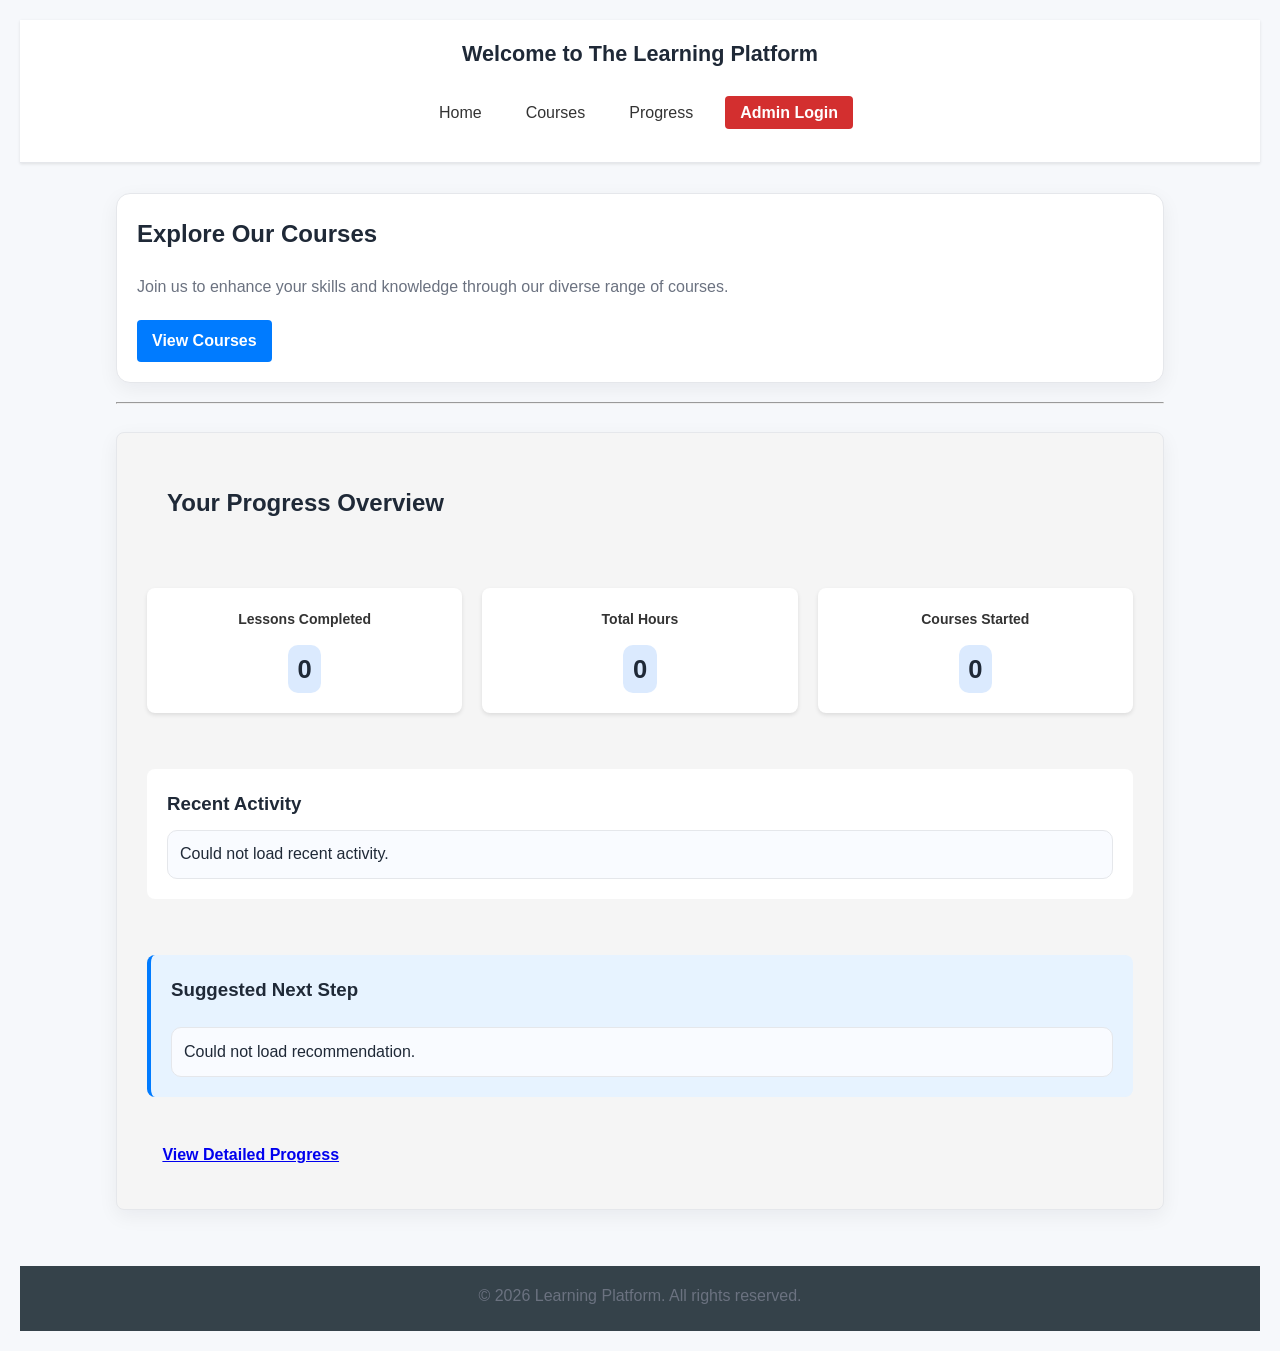
<file: public/index.html>
<!DOCTYPE html>
<html lang="en">
<head>
    <meta charset="UTF-8">
    <meta name="viewport" content="width=device-width, initial-scale=1.0">
    <title>Learning Platform</title>
    <link rel="stylesheet" href="css/style.css">
</head>
<body>
    <header>
        <h1>Welcome to The Learning Platform</h1>
        <nav>
            <ul>
                <li><a href="index.html">Home</a></li>
                <li><a href="courses.html">Courses</a></li>
                <li><a href="progress.html">Progress</a></li>
                <li><a href="admin-login.html" class="admin-btn">Admin Login</a></li>
            </ul>
        </nav>
    </header>
    <main>
        <section class="welcome">
            <h2>Explore Our Courses</h2>
            <p>Join us to enhance your skills and knowledge through our diverse range of courses.</p>
            <a href="courses.html" class="view-courses-btn">View Courses</a>
        </section>



        <hr></hr>

        <section class="progress-overview">
            <h2>Your Progress Overview</h2>
            <div class="stats">
                <div class="stat-card">
                    <h3>Lessons Completed</h3>
                    <p class="stat-number" id="completed-lessons">0</p>
                </div>
                <div class="stat-card">
                    <h3>Total Hours</h3>
                    <p class="stat-number" id="total-hours">0</p>
                </div>
                <div class="stat-card">
                    <h3>Courses Started</h3>
                    <p class="stat-number" id="courses-started">0</p>
                </div>
            </div>

            <div class="recent-progress">
                <h3>Recent Activity</h3>
                <div id="recent-lessons"></div>
            </div>

            <div class="next-steps">
                <h3>Suggested Next Step</h3>
                <div id="next-suggestion"></div>
            </div>

            <a href="progress.html" class="btn">View Detailed Progress</a>
        </section>
    </main>
    <footer>
        <p>&copy; 2026 Learning Platform. All rights reserved.</p>
    </footer>
    <script src="js/index.js"></script>
</body>
</html>
</file>
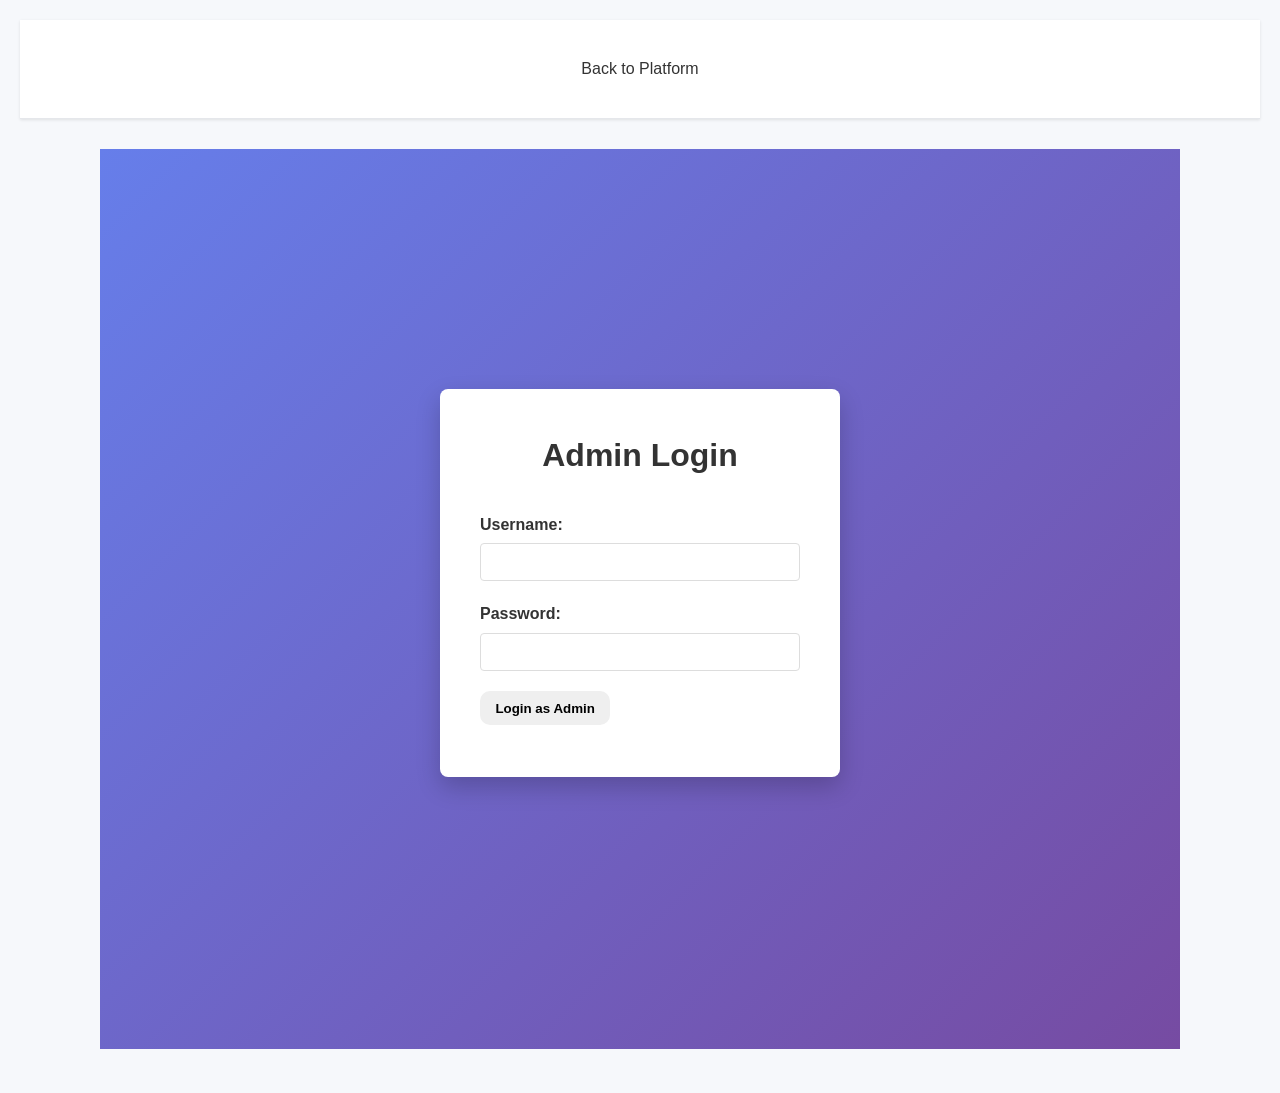
<file: public/admin-courses.html>
<!DOCTYPE html>
<html lang="en">
<head>
    <meta charset="UTF-8">
    <meta name="viewport" content="width=device-width, initial-scale=1.0">
    <title>Admin - Manage Courses</title>
    <link rel="stylesheet" href="css/style.css">
    <link rel="stylesheet" href="css/admin-courses.css">
</head>
<body>
    <header>
        <h1>Manage Courses</h1>
        <nav>
            <ul>
                <li><a href="admin-dashboard.html">Dashboard</a></li>
                <li><a href="admin-analytics.html">Analytics</a></li>
                <li><a href="admin-courses.html">Manage Courses</a></li>                
                <li><a href="index.html" onclick="logout()">Logout</a></li>
            </ul>
        </nav>
    </header>
    <main>
        <div class="container">
            <h2>All Courses</h2>
            <button class="add-course-btn" onclick="openCourseModal()">+ Add New Course</button>
            <div class="courses-list" id="coursesList">
                <!-- Courses will be populated here -->
            </div>
        </div>
    </main>

    <!-- Modal for Adding/Editing Lesson -->
    <div id="lessonModal" class="modal">
        <div class="modal-content">
            <span class="close" onclick="closeLessonModal()">&times;</span>
            <h2>Add New Lesson</h2>
            <form id="lessonForm">
                <div class="form-group">
                    <label for="lessonTitle">Lesson Title:</label>
                    <input type="text" id="lessonTitle" required>
                </div>
                <div class="form-group">
                    <label for="lessonContent">Content:</label>
                    <textarea id="lessonContent" required></textarea>
                </div>
                <div class="modal-buttons">
                    <button type="button" class="btn btn-cancel" onclick="closeLessonModal()">Cancel</button>
                    <button type="submit" class="btn btn-submit">Save Lesson</button>
                </div>
            </form>
        </div>
    </div>

    <script src="js/admin-courses.js"></script>
</body>
</html>
</file>
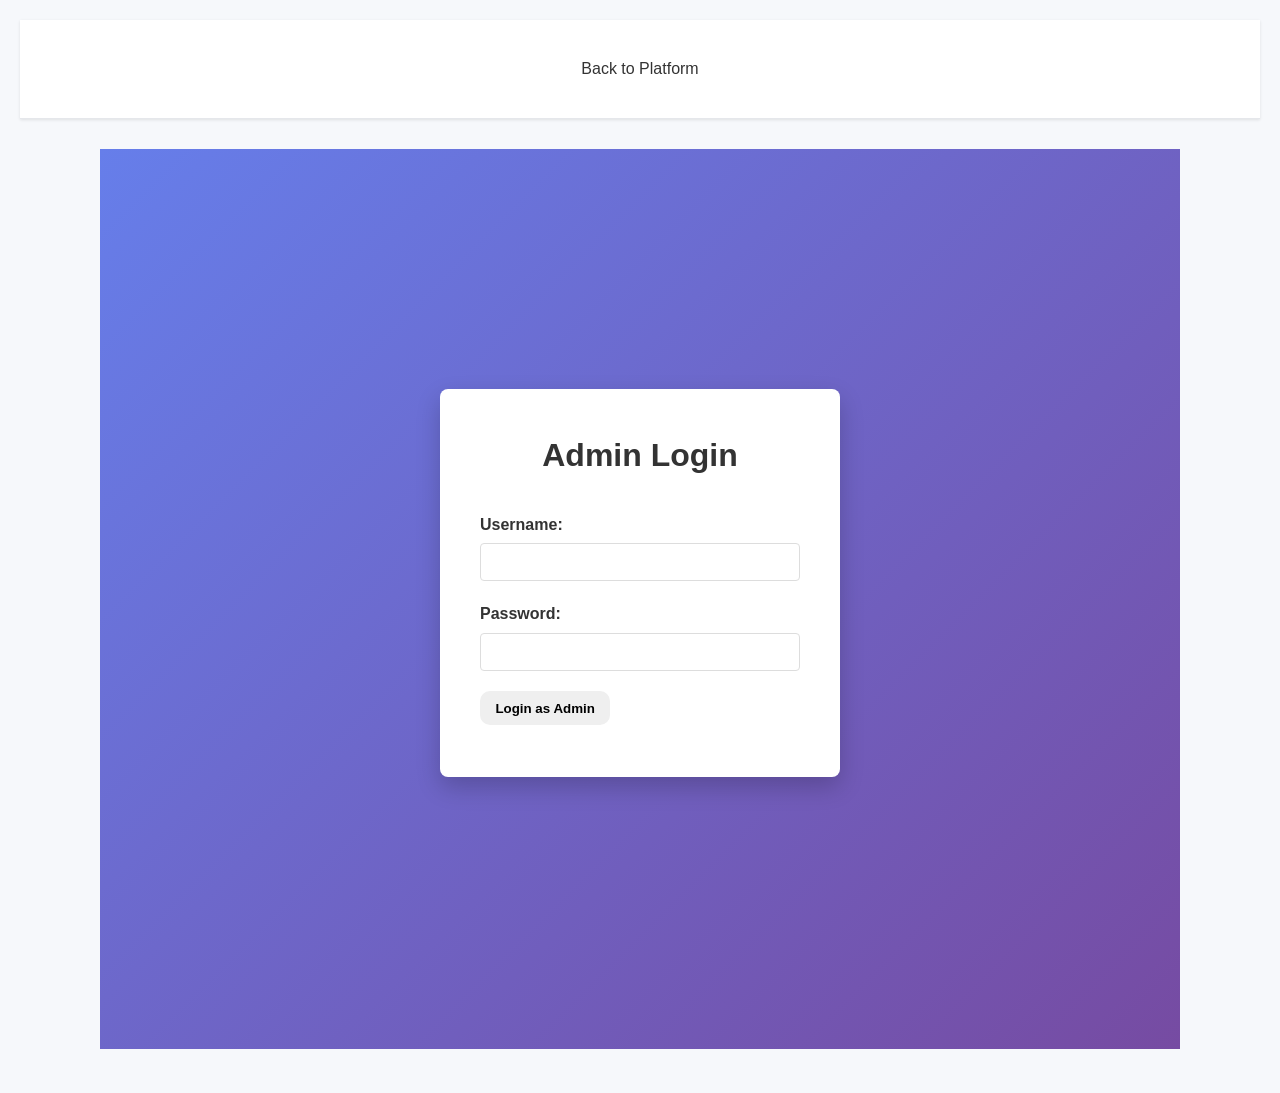
<file: public/admin-dashboard.html>
<!DOCTYPE html>
<html lang="en">
<head>
    <meta charset="UTF-8">
    <meta name="viewport" content="width=device-width, initial-scale=1.0">
    <title>Admin Dashboard</title>
    <link rel="stylesheet" href="css/style.css">
    <link rel="stylesheet" href="css/admin.css">
</head>
<body>
    <header>
        <h1>Admin Dashboard</h1>
        <nav>
            <ul>
                <li><a href="admin-dashboard.html">Dashboard</a></li>
                <li><a href="admin-analytics.html">Analytics</a></li>
                <li><a href="admin-courses.html">Manage Courses</a></li>                
                <li><a href="index.html" onclick="logout()">Logout</a></li>
            </ul>
        </nav>
    </header>
    <main>
        <section class="dashboard-overview">
            <h2>Platform Overview</h2>
            <div class="metrics-grid">
                <div class="metric-card">
                    <h3>Total Users</h3>
                    <p class="metric-value" id="total-users">0</p>
                </div>
                <div class="metric-card">
                    <h3>Total Completed Lessons</h3>
                    <p class="metric-value" id="total-completed">0</p>
                </div>
                <div class="metric-card">
                    <h3>Module Completion %</h3>
                    <p class="metric-value" id="module-completion">0%</p>
                </div>
                <div class="metric-card">
                    <h3>Most Popular Module</h3>
                    <p class="metric-value" id="most-popular-module">-</p>
                </div>
                <div class="metric-card">
                    <h3>Least Completed Module</h3>
                    <p class="metric-value" id="least-completed-module">-</p>
                </div>
                <div class="metric-card">
                    <h3>Avg Confidence Improvement</h3>
                    <p class="metric-value" id="avg-confidence-improvement">0</p>
                </div>
                <div class="metric-card">
                    <h3>Practice Task Success Rate</h3>
                    <p class="metric-value" id="practice-success-rate">0%</p>
                </div>
            </div>
        </section>

        <section class="recent-activity">
            <h3>Recent User Activity</h3>
            <table id="activity-table">
                <thead>
                    <tr>
                        <th>Username</th>
                        <th>Action</th>
                        <th>Lesson/Course</th>
                        <th>Timestamp</th>
                    </tr>
                </thead>
                <tbody id="activity-body"></tbody>
            </table>
        </section>
    </main>
    <script src="js/admin.js"></script>
</body>
</html>
</file>
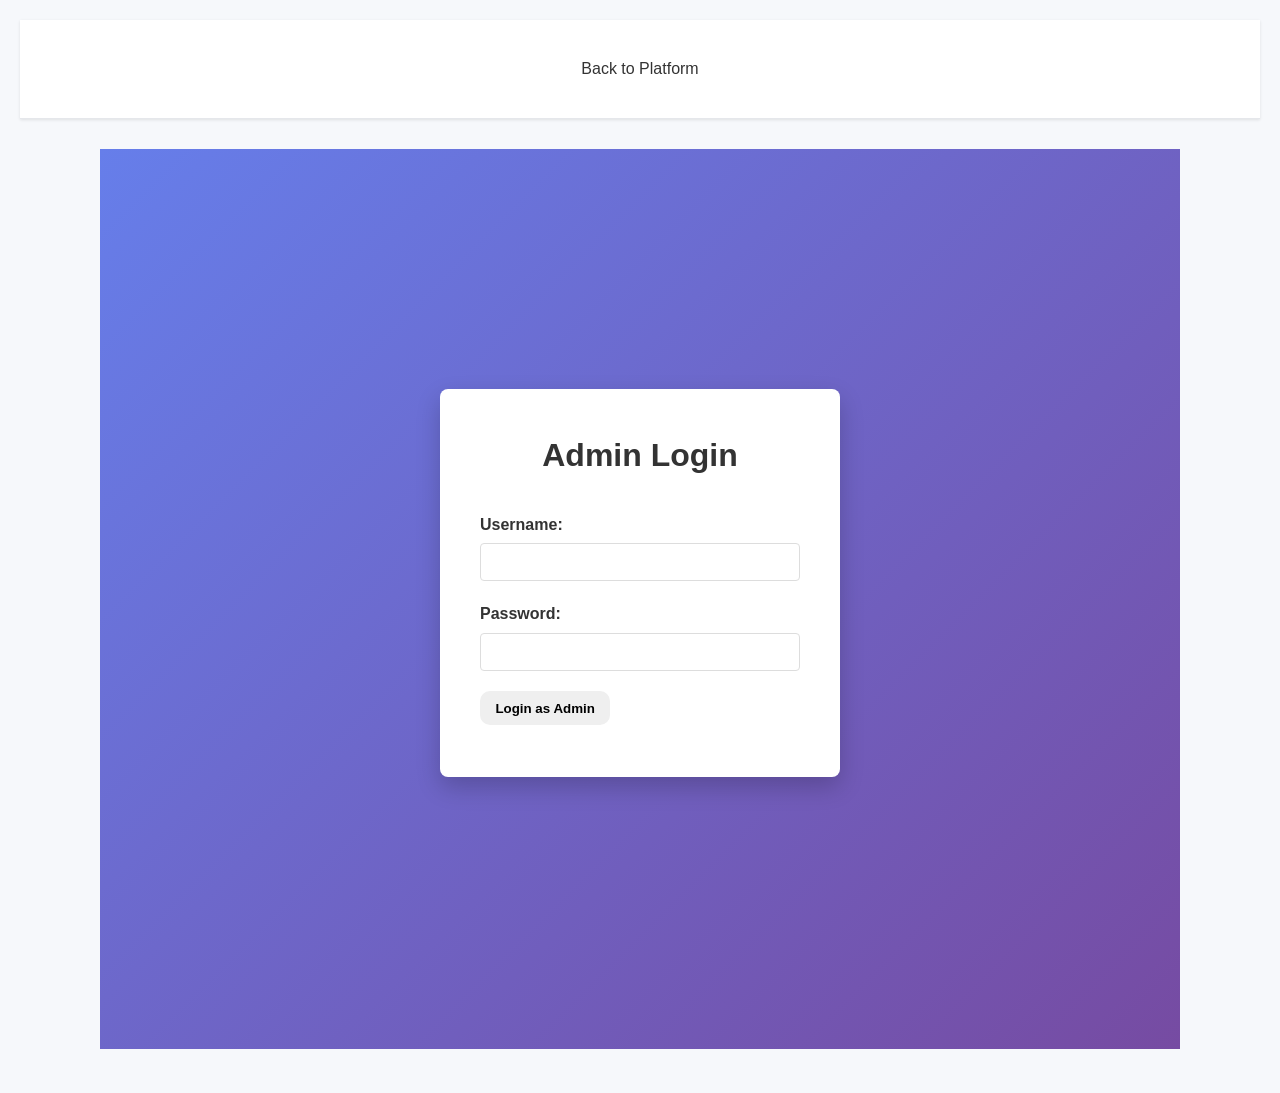
<file: public/admin-login.html>
<!DOCTYPE html>
<html lang="en">
<head>
    <meta charset="UTF-8">
    <meta name="viewport" content="width=device-width, initial-scale=1.0">
    <title>Admin Login - Learning Platform</title>
    <link rel="stylesheet" href="css/style.css">
    <link rel="stylesheet" href="css/login.css">
</head>
<body>
    <header>
        <nav>
            <ul>
                <li><a href="index.html">Back to Platform</a></li>
            </ul>
        </nav>
    </header>
    <main class="login-container">
        <div class="login-box">
            <h1>Admin Login</h1>
            <form id="login-form">
                <div class="form-group">
                    <label for="username">Username:</label>
                    <input type="text" id="username" name="username" required>
                </div>
                <div class="form-group">
                    <label for="password">Password:</label>
                    <input type="password" id="password" name="password" required>
                </div>
                <button type="submit" class="btn">Login as Admin</button>
                <p id="error-message" class="error"></p>
            </form>
        </div>
    </main>
    <script src="js/admin-login.js"></script>
</body>
</html>
</file>
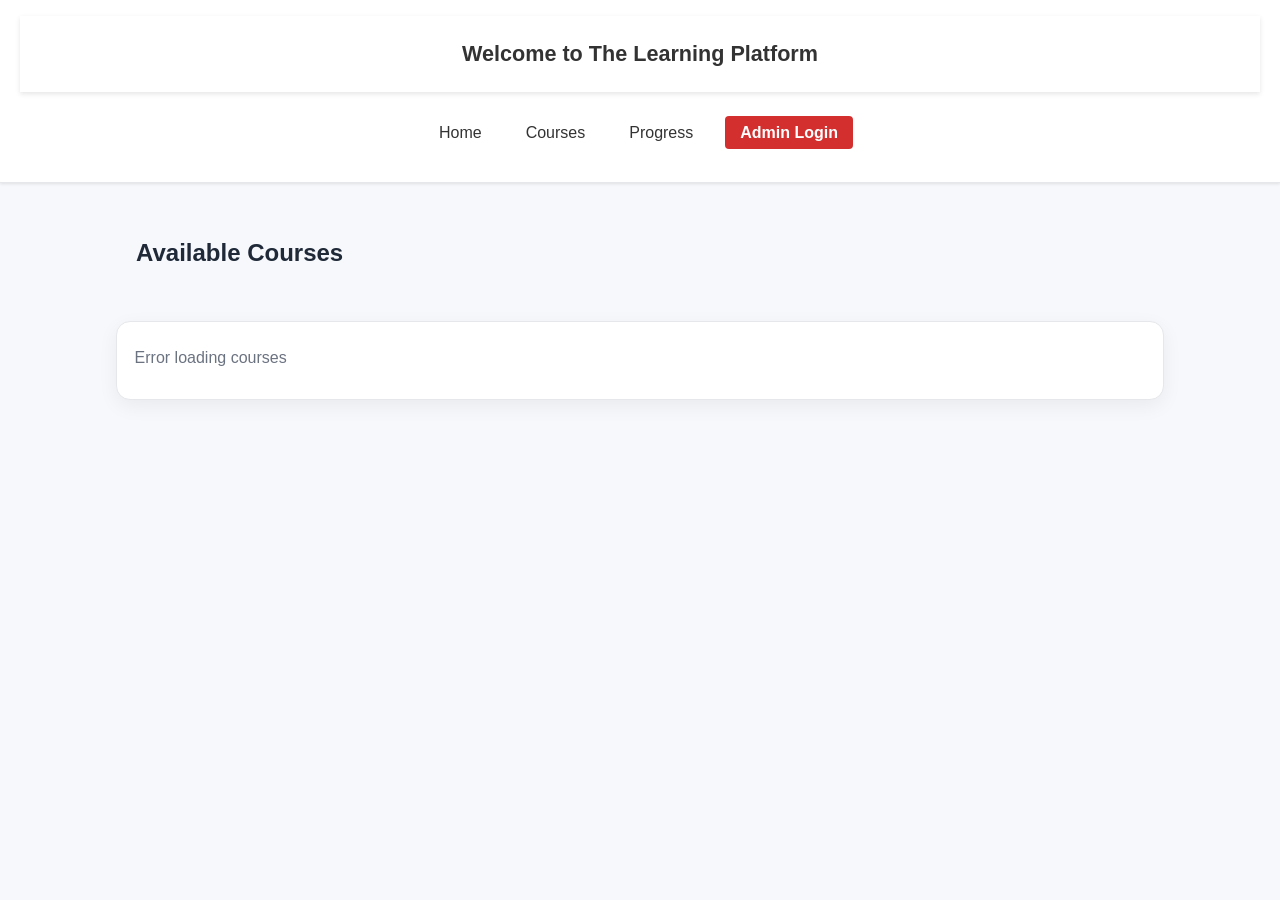
<file: public/courses.html>
<!DOCTYPE html>
<html lang="en">
<head>
    <meta charset="UTF-8">
    <meta name="viewport" content="width=device-width, initial-scale=1.0">
    <title>Courses</title>
    <link rel="stylesheet" href="css/style.css">
    <link rel="stylesheet" href="css/courses.css">
</head>
<body>
    <header>
        <h1>Welcome to The Learning Platform</h1>
        <nav>
            <ul>
                <li><a href="index.html">Home</a></li>
                <li><a href="courses.html">Courses</a></li>
                <li><a href="progress.html">Progress</a></li>
                <li><a href="admin-login.html" class="admin-btn">Admin Login</a></li>
            </ul>
        </nav>
    </header>
    <main>
        <h2>Available Courses</h2>
        <section id="courses-container"></section>
    </main>
    <script src="js/main.js"></script>
    <script src="js/courses.js"></script>
</body>
</html>
</file>
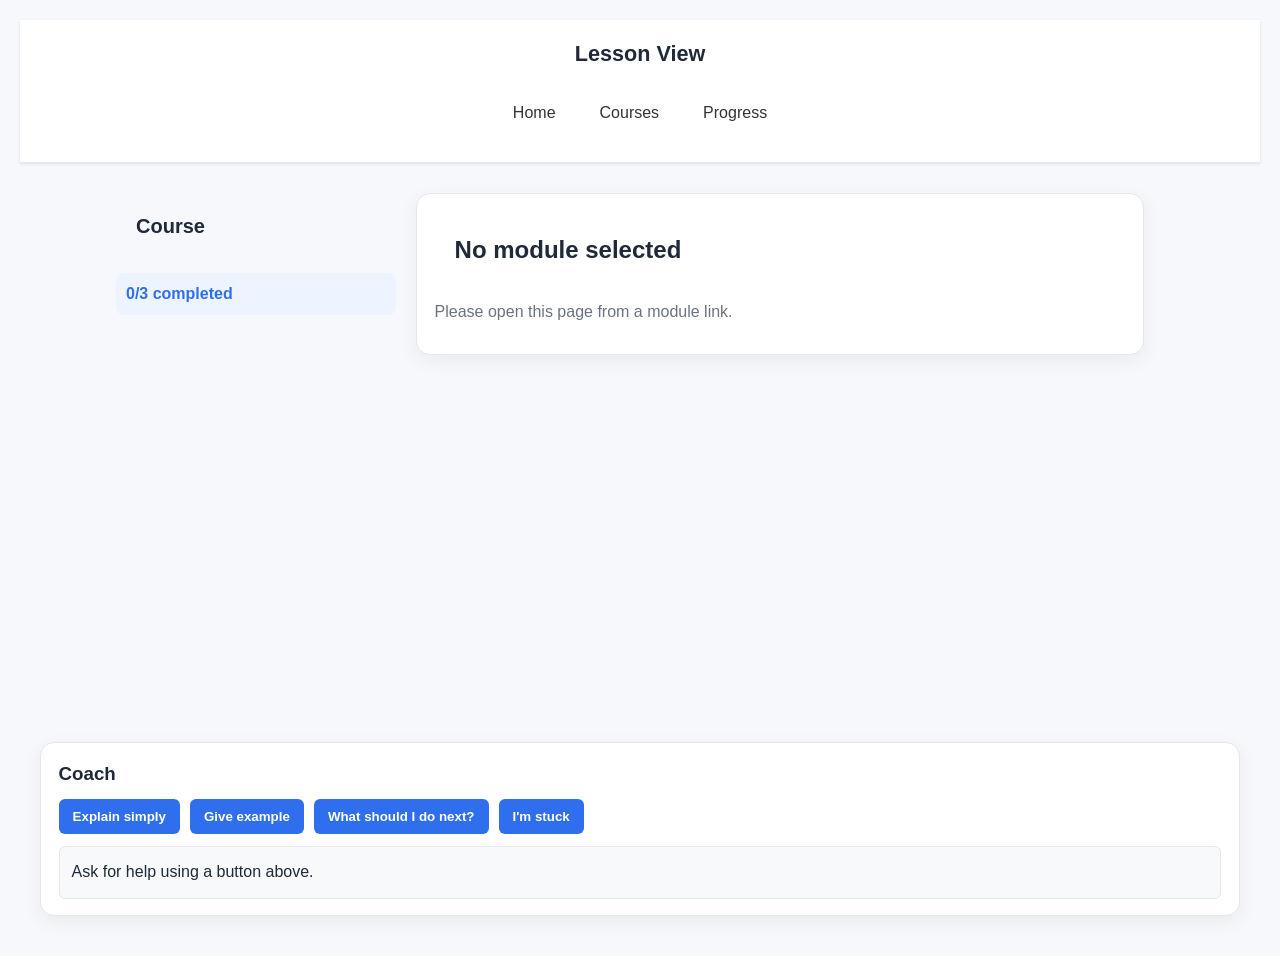
<file: public/lesson.html>
<!DOCTYPE html>
<html lang="en">
<head>
    <meta charset="UTF-8" />
    <meta name="viewport" content="width=device-width, initial-scale=1.0" />
    <title>Lesson</title>
    <link rel="stylesheet" href="css/style.css" />
    <link rel="stylesheet" href="css/lesson.css" />
</head>
<body>
    <header>
        <h1>Lesson View</h1>
        <nav>
            <ul>
                <li><a href="index.html">Home</a></li>
                <li><a href="courses.html">Courses</a></li>
                <li><a href="progress.html">Progress</a></li>
            </ul>
        </nav>
    </header>

    <main class="lesson-layout" id="lesson-layout">
        <aside class="lesson-sidebar" aria-label="Course navigation">
            <h2 id="course-title" class="course-title">Course</h2>
            <p id="module-progress" class="module-progress">0/3 completed</p>

            <ul id="module-nav-list" class="module-nav-list">
                <!-- populated by lesson.js -->
            </ul>
        </aside>

        <section class="lesson-content">
            <h2 id="lesson-title">Lesson Title</h2>
            <div id="lesson-body">Select a module from the left.</div>
        </section>

        <aside class="practice-sandbox" id="practice-sandbox" aria-label="Practice sandbox">
            <section class="practice-area" id="practice-area" aria-label="Practice controls">
                <h4>Practice Area</h4>
                <div id="practice-content">
                    <p>Select a lesson to begin practice.</p>
                </div>
                <div class="practice-actions">
                    <button type="button" id="btn-check-answer" class="lesson-action-btn">Check answer</button>
                    <button type="button" id="btn-next-task" class="lesson-action-btn" disabled>Next task</button>
                    <button type="button" id="btn-try-again" class="lesson-action-btn">Try again</button>
                </div>
            </section>
        </aside>
    </main>


    <section class="coach-panel">
        <h3>Coach</h3>
        <div class="coach-buttons">
            <button type="button" class="coach-btn" data-action="explain">Explain simply</button>
            <button type="button" class="coach-btn" data-action="example">Show me an example</button>
            <button type="button" class="coach-btn" data-action="next">What do I do next?</button>
            <button type="button" class="coach-btn" data-action="stuck">I'm stuck</button>
        </div>
        <div id="coach-response" class="coach-response">Ask for help using a button above.</div>
    </section>

    <!-- <script>
        const params = new URLSearchParams(window.location.search);
        if (!params.get('moduleId')) {
            window.location.href = 'lesson.html?moduleId=1';
        }
    </script> -->
    <script src="js/lesson.js"></script>
</body>
</html>
</file>
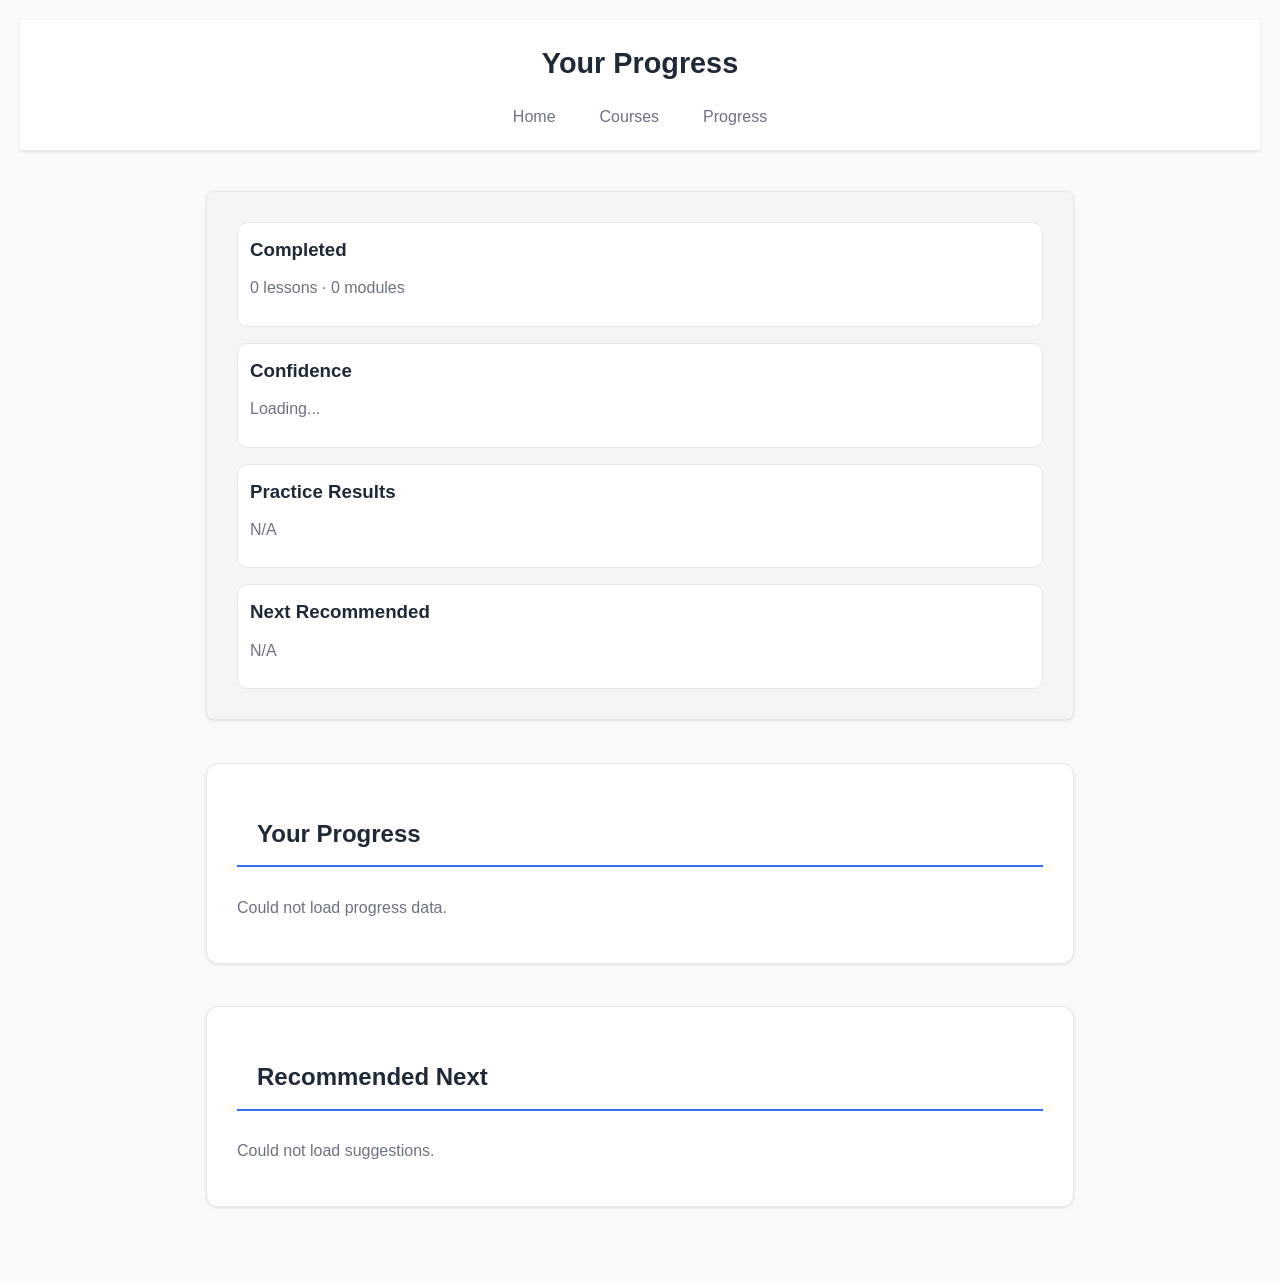
<file: public/progress.html>
<!DOCTYPE html>
<html lang="en">
<head>
    <meta charset="UTF-8">
    <meta name="viewport" content="width=device-width, initial-scale=1.0">
    <title>Progress</title>
    <link rel="stylesheet" href="css/style.css">
    <link rel="stylesheet" href="css/progress.css">
</head>
<body>
    <header>
        <h1>Your Progress</h1>
        <nav>
            <ul>
                <li><a href="index.html">Home</a></li>
                <li><a href="courses.html">Courses</a></li>
                <li><a href="progress.html">Progress</a></li>
            </ul>
        </nav>
    </header>
    <main class="progress-page">
        <section class="progress-overview" id="progress-overview">
            <div class="overview-card">
                <h3>Completed</h3>
                <p id="ov-completed">0 lessons · 0 modules</p>
            </div>
            <div class="overview-card">
                <h3>Confidence</h3>
                <p id="ov-confidence">Loading...</p>
            </div>
            <div class="overview-card">
                <h3>Practice Results</h3>
                <p id="ov-practice">N/A</p>
            </div>
            <div class="overview-card">
                <h3>Next Recommended</h3>
                <p id="ov-next">N/A</p>
            </div>
        </section>

        <section>
            <h2>Your Progress</h2>
            <div id="progress-list"></div>
        </section>

        <section>
            <h2>Recommended Next</h2>
            <div id="suggestions"></div>
        </section>
    </main>
    <script src="js/main.js"></script>
    <script src="js/progress.js"></script>
</body>
</html>
</file>
<file: public/css/style.css>
* {
    margin: 0;
    padding: 0;
    box-sizing: border-box;
}

body {
    font-family: -apple-system, BlinkMacSystemFont, 'Segoe UI', Roboto, 'Helvetica Neue', Arial, sans-serif;
    background: #f9fafb;
    min-height: 100vh;
    padding: 20px;
}

header {
    background: #ffffff;
    border-bottom: 1px solid #e5e7eb;
    padding: 20px 0;
    margin-bottom: 30px;
    box-shadow: 0 1px 3px rgba(0, 0, 0, 0.1);
}

header h1 {
    margin-bottom: 10px;
}

h1 {
    text-align: center;
}

h2 {
    padding: 20px;
}

header nav {
    display: flex;
    justify-content: center;
}

header nav ul {
    list-style: none;
    display: flex;
    justify-content: center; /* centers links horizontally */
    gap: 20px;
    flex-wrap: wrap;
    padding: 20px;
}

header nav a {
    color:#333;
    text-decoration: none;
    padding: 8px 12px;
    border-radius: 4px;
    transition: background-color 0.3s;
}

header nav a:hover {
    background-color: #555;
}

nav {
    align-self: center;
    align-items: center;
    align-content: center;
    vertical-align: middle;
}

.container {
    width: 80%;
    margin: auto;
    overflow: hidden;
}

.welcome {
    padding: 20px;
    display: flex;
    flex-direction: column;
    gap: 20px; /* consistent spacing between sections/items */
}

.welcome h2,
.welcome p {
    margin: 0;
    padding: 0; /* remove uneven inherited padding */
}

footer {
    background: #35424a;
    color: #ffffff;
    text-align: center;
    padding: 10px 0;
    position: relative;
    bottom: 0;
    width: 100%;
}

.card {
    background: #ffffff;
    border: 1px solid #dddddd;
    border-radius: 5px;
    padding: 15px;
    margin: 15px 0;
    box-shadow: 0 2px 5px rgba(0, 0, 0, 0.1);
}

.button {
    display: inline-block;
    padding: 10px 15px;
    background: #5cb85c;
    color: #ffffff;
    text-decoration: none;
    border-radius: 5px;
}

.button:hover {
    background: #4cae4c;
}

/* Progress Overview Section */
.progress-overview {
    background: #f5f5f5;
    padding: 30px;
    border-radius: 8px;
    margin-top: 10px;

    /* changed: stack sections vertically */
    display: grid;
    grid-template-columns: 1fr;
    gap: 16px;
}

/* optional hard-stop to ensure each block takes full row */
.stats,
.recent-progress,
.next-steps {
    width: 100%;
}

.overview-card {
    background: #fff;
    border: 1px solid #e7e7e7;
    border-radius: 10px;
    padding: 12px;
}

.overall-progress {
    background: #fff;
    border: 1px solid #e7e7e7;
    border-radius: 10px;
    padding: 12px;
    margin-bottom: 14px;
}

.overall-progress progress,
.progress-item progress {
    width: 100%;
    height: 10px;
}

.stats {
    display: grid;
    grid-template-columns: repeat(auto-fit, minmax(200px, 1fr));
    gap: 20px;
    margin: 20px 0;
}

.stat-card {
    background: white;
    padding: 20px;
    border-radius: 8px;
    text-align: center;
    box-shadow: 0 2px 4px rgba(0,0,0,0.1);
}

.stat-card h3 {
    margin: 0 0 10px 0;
    color: #333;
    font-size: 14px;
}

.stat-number {
    font-size: 32px;
    font-weight: bold;
    color: #007bff;
    margin: 0;
}

.recent-progress,
.next-steps {
    background: white;
    padding: 20px;
    border-radius: 8px;
    margin: 20px 0;
}

.recent-progress ul,
.next-steps ul {
    list-style: none;
    padding: 0;
}

.recent-progress li,
.next-steps li {
    padding: 10px;
    border-bottom: 1px solid #eee;
}

.next-steps {
    background: #e7f3ff;
    border-left: 4px solid #007bff;
    display: flex;
    flex-direction: column;
    gap: 12px; /* consistent spacing between heading/content/button/cards */
}

.next-steps h4,
.next-steps p,
.next-steps ul,
.next-steps .suggestion-card {
    margin: 0;
}

.next-steps .suggestion-card {
    display: flex;
    flex-direction: column;
    gap: 10px;
}

.admin-btn {
    background-color: #d32f2f;
    color: white;
    padding: 8px 15px;
    border-radius: 4px;
    text-decoration: none;
    font-weight: bold;
}

.admin-btn:hover {
    background-color: #b71c1c;
}

.view-courses-btn {
    background-color: #007bff;
    color: white;
    padding: 8px 15px;
    border-radius: 4px;
    text-decoration: none;
    font-weight: bold;
    margin-top: 0;
    align-self: flex-start;   /* prevents full-width stretch */
    width: fit-content;       /* keep button only as wide as text */
}

/* ---------- Softer, less-dense homepage styling ---------- */
:root {
  --bg: #f6f8fb;
  --surface: #ffffff;
  --surface-2: #f9fbff;
  --text: #1f2937;
  --muted: #6b7280;
  --border: #e5e7eb;
  --primary: #2563eb;
  --primary-soft: #dbeafe;
  --radius: 14px;
  --shadow: 0 6px 20px rgba(15, 23, 42, 0.06);
}

body {
  background: var(--bg);
  color: var(--text);
  line-height: 1.65;
  font-size: 16px;
}

header {
  background: var(--surface);
  border-bottom: 1px solid var(--border);
  padding: 1rem 1.25rem;
}

header h1 {
  margin: 0 0 0.5rem;
  font-size: 1.35rem;
  font-weight: 700;
}

nav ul {
  display: flex;
  gap: 0.9rem;
  list-style: none;
  margin: 0;
  padding: 0;
  flex-wrap: wrap;
}

nav a {
  color: var(--text);
  text-decoration: none;
  padding: 0.4rem 0.7rem;
  border-radius: 10px;
}

nav a:hover {
  background: var(--surface-2);
}

main {
  max-width: 1080px;
  margin: 1.5rem auto;
  padding: 0 1rem 2rem;
  display: grid;
  gap: 1.15rem;
}

section,
.card,
.panel {
  background: var(--surface);
  border: 1px solid var(--border);
  border-radius: var(--radius);
  box-shadow: var(--shadow);
  padding: 1rem 1.1rem;
}

h2, h3 {
  margin-top: 0;
  margin-bottom: 0.6rem;
}

p {
  margin: 0.45rem 0 0.75rem;
  color: var(--muted);
}

/* Progress overview metrics */
#completed-lessons,
#total-hours,
#courses-started {
  display: inline-block;
  font-size: 1.6rem;
  font-weight: 700;
  color: var(--text);
  background: var(--primary-soft);
  border-radius: 10px;
  padding: 0.2rem 0.6rem;
  margin-top: 0.2rem;
}

/* Recent lessons / recommendation blocks */
#recent-lessons,
#next-suggestion {
  display: grid;
  gap: 0.55rem;
}

#recent-lessons p,
#next-suggestion p {
  margin: 0;
  padding: 0.65rem 0.75rem;
  background: var(--surface-2);
  border: 1px solid var(--border);
  border-radius: 10px;
  color: var(--text);
}

/* Buttons */
.btn,
button {
  border-radius: 10px;
  border: 1px solid transparent;
  padding: 0.55rem 0.9rem;
  font-weight: 600;
  cursor: pointer;
}

.btn-primary,
button.btn-primary {
  background: var(--primary);
  color: #fff;
}

.btn-primary:hover,
button.btn-primary:hover {
  filter: brightness(0.96);
}

@media (max-width: 768px) {
  main {
    margin-top: 1rem;
    gap: 0.9rem;
  }

  section,
  .card,
  .panel {
    padding: 0.9rem;
  }
}
</file>
<file: public/css/admin-courses.css>
* {
    margin: 0;
    padding: 0;
    box-sizing: border-box;
}

body {
    font-family: Arial, sans-serif;
    background-color: #f5f5f5;
}

/* header {
    background-color: #333;
    color: white;
    padding: 20px;
    box-shadow: 0 2px 5px rgba(0,0,0,0.1);
} */

header h1 {
    margin-bottom: 10px;
}

header nav ul {
    list-style: none;
    display: flex;
    gap: 20px;
    flex-wrap: wrap;
}

/* header nav a {
    color: white;
    text-decoration: none;
    padding: 8px 12px;
    border-radius: 4px;
    transition: background-color 0.3s;
} */

header nav a:hover {
    background-color: #555;
}

main {
    max-width: 1200px;
    margin: 20px auto;
    padding: 20px;
}

.container {
    background: white;
    padding: 30px;
    border-radius: 8px;
    box-shadow: 0 2px 10px rgba(0,0,0,0.1);
}

h2 {
    margin-bottom: 20px;
    color: #333;
}

.add-course-btn {
    background-color: #007bff;
    color: white;
    padding: 12px 24px;
    border: none;
    border-radius: 5px;
    cursor: pointer;
    font-size: 16px;
    margin-bottom: 20px;
    transition: background-color 0.3s;
}

.add-course-btn:hover {
    background-color: #0056b3;
}

.courses-list {
    display: grid;
    grid-template-columns: repeat(auto-fill, minmax(300px, 1fr));
    gap: 20px;
}

.course-card {
    border: 1px solid #ddd;
    padding: 20px;
    border-radius: 8px;
    background: #fafafa;
    box-shadow: 0 2px 4px rgba(0,0,0,0.05);
    transition: box-shadow 0.3s;
}

.course-card:hover {
    box-shadow: 0 4px 8px rgba(0,0,0,0.1);
}

.course-card h3 {
    margin-bottom: 10px;
    color: #222;
}

.course-card p {
    color: #666;
    margin-bottom: 15px;
    font-size: 14px;
}

.course-actions {
    display: flex;
    gap: 10px;
}

.btn {
    padding: 10px 15px;
    border: none;
    border-radius: 5px;
    cursor: pointer;
    font-size: 14px;
    transition: background-color 0.3s;
    flex: 1;
    text-align: center;
}

.btn-add {
    background-color: #28a745;
    color: white;
}

.btn-add:hover {
    background-color: #218838;
}

.btn-edit {
    background-color: #ffc107;
    color: black;
}

.btn-edit:hover {
    background-color: #e0a800;
}

.btn-delete {
    background-color: #dc3545;
    color: white;
}

.btn-delete:hover {
    background-color: #c82333;
}

/* Modal Styles */
.modal {
    display: none;
    position: fixed;
    z-index: 1000;
    left: 0;
    top: 0;
    width: 100%;
    height: 100%;
    background-color: rgba(0,0,0,0.5);
    overflow-y: auto;
}

.modal-content {
    background-color: #fefefe;
    margin: 5% auto;
    padding: 30px;
    border: 1px solid #888;
    border-radius: 8px;
    width: 90%;
    max-width: 500px;
    box-shadow: 0 4px 8px rgba(0,0,0,0.2);
}

.close {
    color: #aaa;
    float: right;
    font-size: 28px;
    font-weight: bold;
    cursor: pointer;
    line-height: 20px;
}

.close:hover,
.close:focus {
    color: #000;
}

.modal h2 {
    margin-bottom: 20px;
    color: #333;
}

.form-group {
    margin-bottom: 15px;
}

.form-group label {
    display: block;
    margin-bottom: 5px;
    color: #333;
    font-weight: bold;
}

.form-group input,
.form-group textarea,
.form-group select {
    width: 100%;
    padding: 10px;
    border: 1px solid #ddd;
    border-radius: 5px;
    font-size: 14px;
    font-family: Arial, sans-serif;
}

.form-group textarea {
    resize: vertical;
    min-height: 100px;
}

.modal-buttons {
    display: flex;
    gap: 10px;
    justify-content: flex-end;
    margin-top: 20px;
}

.btn-submit {
    background-color: #28a745;
    color: white;
    padding: 10px 20px;
}

.btn-submit:hover {
    background-color: #218838;
}

.btn-cancel {
    background-color: #6c757d;
    color: white;
    padding: 10px 20px;
}

.btn-cancel:hover {
    background-color: #5a6268;
}

.lessons-section {
    margin-top: 30px;
    padding-top: 20px;
    border-top: 2px solid #eee;
}

.lessons-list {
    display: grid;
    gap: 15px;
}

.lesson-item {
    border-left: 4px solid #007bff;
    padding: 15px;
    background: #f9f9f9;
    border-radius: 4px;
}

.lesson-item h4 {
    margin-bottom: 5px;
    color: #222;
}

.lesson-item p {
    color: #666;
    font-size: 13px;
    margin-bottom: 10px;
}

.lesson-actions {
    display: flex;
    gap: 10px;
}

.lesson-actions button {
    padding: 5px 10px;
    font-size: 12px;
}
</file>
<file: public/css/admin.css>
.metrics-grid {
    display: grid;
    grid-template-columns: repeat(auto-fit, minmax(200px, 1fr));
    gap: 20px;
    margin: 20px 0;
}

.metric-card {
    background: white;
    padding: 20px;
    border-radius: 8px;
    text-align: center;
    box-shadow: 0 2px 4px rgba(0,0,0,0.1);
    border-left: 4px solid #007bff;
}

.metric-value {
    font-size: 36px;
    font-weight: bold;
    color: #007bff;
    margin: 10px 0 0 0;
}

.charts-section {
    display: grid;
    grid-template-columns: repeat(auto-fit, minmax(400px, 1fr));
    gap: 20px;
    margin: 30px 0;
}

.chart-container {
    background: white;
    padding: 20px;
    border-radius: 8px;
    box-shadow: 0 2px 4px rgba(0,0,0,0.1);
}

#activity-table {
    width: 100%;
    border-collapse: collapse;
    background: white;
    border-radius: 8px;
    overflow: hidden;
}

#activity-table thead {
    background: #f5f5f5;
}

#activity-table th,
#activity-table td {
    padding: 12px;
    text-align: left;
    border-bottom: 1px solid #ddd;
}

#activity-table tr:hover {
    background: #f9f9f9;
}

.dashboard-overview .metrics-grid {
    display: grid;
    grid-template-columns: repeat(auto-fit, minmax(220px, 1fr));
    gap: 16px;
    align-items: stretch;
}

.dashboard-overview .metric-card {
    background: #fff;
    border: 1px solid #e5e7eb;
    border-radius: 12px;
    padding: 16px;
    box-shadow: 0 2px 8px rgba(0, 0, 0, 0.04);
    min-height: 110px;
    display: flex;
    flex-direction: column;
    justify-content: space-between;
}

.dashboard-overview .metric-card h3 {
    margin: 0 0 8px;
    font-size: 0.95rem;
    color: #374151;
    font-weight: 600;
}

.dashboard-overview .metric-value {
    margin: 0;
    font-size: 1.6rem;
    font-weight: 700;
    color: #111827;
    line-height: 1.2;
    word-break: break-word;
}

@media (max-width: 640px) {
    .dashboard-overview .metrics-grid {
        grid-template-columns: 1fr;
    }

    .dashboard-overview .metric-value {
        font-size: 1.35rem;
    }
}
</file>
<file: public/css/login.css>
.login-container {
    display: flex;
    justify-content: center;
    align-items: center;
    min-height: 100vh;
    background: linear-gradient(135deg, #667eea 0%, #764ba2 100%);
}

.login-box {
    background: white;
    padding: 40px;
    border-radius: 8px;
    box-shadow: 0 10px 25px rgba(0,0,0,0.2);
    width: 100%;
    max-width: 400px;
}

.login-box h1 {
    text-align: center;
    color: #333;
    margin-bottom: 30px;
}

.form-group {
    margin-bottom: 20px;
}

.form-group label {
    display: block;
    margin-bottom: 5px;
    color: #333;
    font-weight: bold;
}

.form-group input {
    width: 100%;
    padding: 10px;
    border: 1px solid #ddd;
    border-radius: 4px;
    font-size: 14px;
    box-sizing: border-box;
}

.error {
    color: #d32f2f;
    text-align: center;
    margin-top: 10px;
}
</file>
<file: public/css/courses.css>
body {
    font-family: Arial, sans-serif;
    margin: 0;
    padding: 0;
}

.container {
    width: 80%;
    margin: auto;
    overflow: hidden;
}

h1 {
    text-align: center;
    /* background-color: #333; */
    color:#333;
    padding: 20px;
    box-shadow: 0 2px 5px rgba(0,0,0,0.1);}
.course-list {
    display: flex;
    flex-wrap: wrap;
    justify-content: space-between;
}

.course-item {
    background: #f4f4f4;
    border: 1px solid #ddd;
    border-radius: 5px;
    margin: 10px;
    padding: 20px;
    flex: 1 1 calc(30% - 20px);
    box-shadow: 2px 2px 5px rgba(0, 0, 0, 0.1);
    transition: transform 0.2s;
}

.course-item:hover {
    transform: scale(1.05);
}

.course-title {
    font-size: 1.5em;
    color: #007BFF;
}

.course-description {
    margin: 10px 0;
    color: #666;
}

.course-button {
    display: inline-block;
    padding: 10px 15px;
    background: #007BFF;
    color: white;
    text-decoration: none;
    border-radius: 5px;
}

.course-button:hover {
    background: #0056b3;
}

.courses-grid {
    display: grid;
    grid-template-columns: repeat(auto-fill, minmax(300px, 1fr));
    gap: 20px;
    padding: 20px;
}

.course-card {
    border: 1px solid #ddd;
    border-radius: 8px;
    padding: 20px;
    background: #f9f9f9;
    box-shadow: 0 2px 4px rgba(0,0,0,0.1);
}

.course-card h3 {
    margin-top: 0;
    color: #333;
}

.course-card p {
    color: #666;
    line-height: 1.6;
}

.btn {
    display: inline-block;
    padding: 10px 20px;
    background-color: #007bff;
    color: white;
    text-decoration: none;
    border-radius: 4px;
    cursor: pointer;
    border: none;
}

.btn:hover {
    background-color: #0056b3;
}

.courses-carousel {
    display: grid;
    grid-template-columns: auto 1fr auto;
    align-items: center;
    gap: 12px;
    padding: 20px;
}

.carousel-viewport {
    overflow-x: auto;
    scroll-snap-type: x mandatory;
    scroll-behavior: smooth;
}

.carousel-viewport::-webkit-scrollbar {
    height: 8px;
}
.carousel-viewport::-webkit-scrollbar-thumb {
    background: #c7d7f5;
    border-radius: 999px;
}

.carousel-track {
    display: flex;
    gap: 20px;
}

/* Show one card per view */
.carousel-track .course-card {
    flex: 0 0 92%;
    max-width: 100%;
    scroll-snap-align: start;

    /* Consistent internal spacing */
    display: flex;
    flex-direction: column;
    gap: 12px;
    box-sizing: border-box;
    padding: 24px;
}

/* Remove uneven default margins; let gap control spacing */
.carousel-track .course-card h3,
.carousel-track .course-card p {
    margin: 0;
}

/* Keep button compact and aligned */
.carousel-track .course-card .btn {
    align-self: flex-start;
    margin: 0;
}

.carousel-btn {
    border: none;
    background: #007bff;
    color: #fff;
    width: 40px;
    height: 40px;
    border-radius: 999px;
    cursor: pointer;
    font-size: 24px;
    line-height: 1;
}
.carousel-btn:hover {
    background: #0056b3;
}
</file>
<file: public/css/lesson.css>
.lesson-layout {
    display: grid;
    grid-template-columns: 280px 1fr 0;
    gap: 20px;
    align-items: start;
}

.practice-sandbox {
    width: 0;
    opacity: 0;
    overflow: hidden;
    pointer-events: none;
    transition: opacity .2s ease, width .2s ease;
}

.lesson-layout.sandbox-open {
    grid-template-columns: 280px 1fr minmax(320px, 38%);
}

.lesson-layout.sandbox-open .practice-sandbox {
    width: 100%;
    opacity: 1;
    pointer-events: auto;
    padding: 16px;
    border: 1px solid #e5e7eb;
}

.practice-sandbox h3 {
    margin: 0 0 10px 0;
    font-size: 1.1rem;
    color: #1f2937;
}

#practice-content {
    background: #f8fafc;
    border: 1px solid #e5e7eb;
    border-radius: 10px;
    padding: 14px;
    margin-bottom: 12px;
}

#practice-content p {
    margin: 0;
    line-height: 1.5;
    color: #374151;
}

.practice-area {
    background: #ffffff;
    border: 1px solid #dbeafe;
    border-left: 4px solid #2f6fed;
    border-radius: 10px;
    padding: 14px;
    display: flex;
    flex-direction: column;
    gap: 12px;
}

.practice-area h4 {
    margin: 0;
    font-size: 1rem;
    color: #0b3ea8;
}

.practice-actions {
    display: grid;
    grid-template-columns: 1fr;
    gap: 10px;
}

.practice-actions .lesson-action-btn {
    width: 100%;
}

.practice-options {
    display: grid;
    gap: 10px;
    margin: 12px 0;
}

.practice-option-btn {
    width: 100%;
    text-align: left;
    border: 1px solid #d1d5db;
    background: #ffffff;
    color: #1f2937;
    border-radius: 8px;
    padding: 10px 12px;
    font-size: 0.98rem;
    cursor: pointer;
    transition: background 0.2s, border-color 0.2s;
}

.practice-option-btn:hover {
    background: #eff6ff;
    border-color: #93c5fd;
}

.practice-option-btn.selected {
    background: #dbeafe;
    border-color: #2f6fed;
    color: #0b3ea8;
}

#practice-feedback {
    min-height: 22px;
    margin: 4px 0 0 0;
    font-weight: 600;
    line-height: 1.4;
}

#practice-text-answer {
    width: 100%;
    border: 1px solid #d1d5db;
    border-radius: 8px;
    padding: 10px 12px;
    font-size: 0.98rem;
    margin-top: 8px;
    box-sizing: border-box;
}

#practice-text-answer:focus {
    outline: none;
    border-color: #2f6fed;
    box-shadow: 0 0 0 3px rgba(47, 111, 237, 0.15);
}

.practice-options {
    display: grid;
    gap: 10px;
    margin: 12px 0;
}

.practice-option-btn {
    width: 100%;
    text-align: left;
    border: 1px solid #d1d5db;
    background: #ffffff;
    color: #1f2937;
    border-radius: 8px;
    padding: 10px 12px;
    font-size: 0.98rem;
    cursor: pointer;
    transition: background 0.2s, border-color 0.2s;
}

.practice-option-btn:hover {
    background: #eff6ff;
    border-color: #93c5fd;
}

.practice-option-btn.selected {
    background: #dbeafe;
    border-color: #2f6fed;
    color: #0b3ea8;
}

.coach-panel {
    margin: 0 20px 20px;
}

.coach-buttons {
    display: flex;
    flex-wrap: wrap;
    gap: 10px;
    margin-bottom: 12px;
}

.coach-btn {
    border: none;
    border-radius: 6px;
    padding: 10px 14px;
    background: #2f6fed;
    color: #fff;
    cursor: pointer;
}

.coach-btn:hover {
    background: #1e57c7;
}

.coach-response {
    background: #f8f9fb;
    border: 1px solid #e4e7ec;
    border-radius: 6px;
    padding: 12px;
    min-height: 44px;
}

@media (max-width: 900px) {
    .lesson-layout {
        grid-template-columns: 1fr;
    }
}

.lesson-sidebar {
    display: flex;
    flex-direction: column;
    gap: 14px;
}

.course-title {
    font-size: 1.25rem;
    line-height: 1.3;
    margin: 0;
}

.module-progress {
    margin: 0;
    font-size: 1rem;
    font-weight: 600;
    color: #2f6fed;
    background: #eef4ff;
    padding: 8px 10px;
    border-radius: 8px;
}

.module-nav-list {
    list-style: none;
    margin: 0;
    padding: 0;
    display: flex;
    flex-direction: column;
    gap: 10px;
}

.module-nav-item {
    font-size: 1.05rem;
}

.module-nav-btn {
    width: 100%;
    text-align: left;
    border: 2px solid transparent;
    background: #f5f7fb;
    color: #1f2937;
    border-radius: 10px;
    padding: 12px 14px;
    cursor: pointer;
    font-size: 1rem;
    font-weight: 600;
    display: flex;
    justify-content: space-between;
    align-items: center;
    gap: 8px;
}

.nav-label {
  text-align: left;
}

.nav-status-wrap {
  display: inline-flex;
  gap: 6px;
  flex-wrap: wrap;
  justify-content: flex-end;
}

.nav-status-chip {
  font-size: 12px;
  padding: 2px 6px;
  border-radius: 999px;
  border: 1px solid #d9d9d9;
  background: #f7f7f7;
  white-space: nowrap;
}

.nav-status-chip.done {
  background: #e8f5e9;
  border-color: #b7dfba;
}

.nav-status-chip.waiting {
  background: #fff8e1;
  border-color: #f0d58a;
}

.module-nav-btn:hover {
    background: #eaf2ff;
}

.module-nav-btn.active {
    background: #dbeafe;
    border-color: #2f6fed;
    color: #0b3ea8;
}

.module-nav-btn.completed::after {
    content: " ✓";
    color: #15803d;
    font-weight: 700;
}

.module-heading {
    font-size: 1.05rem;
    font-weight: 700;
    margin: 8px 0 6px;
    color: #1f2937;
}

.module-heading.active-module {
    color: #0b3ea8;
}

.module-heading.completed-module::after {
    content: " ✓";
    color: #15803d;
}

.module-lesson-list {
    list-style: none;
    margin: 0 0 10px 0;
    padding: 0 0 0 10px;
    border-left: 2px solid #e5e7eb;
}

.module-lesson-btn {
    width: 100%;
    text-align: left;
    border: none;
    background: #f5f7fb;
    border-radius: 8px;
    padding: 10px 12px;
    margin: 6px 0;
    cursor: pointer;
    font-size: 1rem;
}

.module-lesson-btn:hover {
    background: #eaf2ff;
}

.module-lesson-btn.active {
    background: #dbeafe;
    outline: 2px solid #2f6fed;
    color: #0b3ea8;
}

.lesson-structure {
    display: flex;
    flex-direction: column;
    gap: 20px;
}

.lesson-section {
    background: #ffffff;
    border-radius: 10px;
    padding: 16px;
    border-left: 4px solid #2f6fed;
}

/* Explanation section: simple, calm */
.explanation-section {
    background: #f8fafc;
    border-left-color: #3b82f6;
}

.explanation-text {
    font-size: 1rem;
    line-height: 1.6;
    color: #374151;
    margin: 0;
}

/* Key points: chunked, scannable */
.key-points-section {
    border-left-color: #10b981;
}

.section-title {
    font-size: 1.1rem;
    font-weight: 600;
    color: #1f2937;
    margin: 0 0 12px 0;
}

.key-points-list {
    list-style: none;
    margin: 0;
    padding: 0;
    display: flex;
    flex-direction: column;
    gap: 10px;
}

.key-point-item {
    display: flex;
    align-items: flex-start;
    gap: 10px;
    font-size: 1rem;
    line-height: 1.5;
    color: #374151;
}

.point-icon {
    color: #10b981;
    font-weight: 700;
    flex-shrink: 0;
}

.point-text {
    flex: 1;
}

/* Visual/example section */
.visual-section {
    border-left-color: #f59e0b;
    text-align: center;
}

.visual-section img {
    max-width: 100%;
    height: auto;
    border-radius: 8px;
    margin: 0;
}

/* Reflection prompt: encourages active learning */
.prompt-section {
    border-left-color: #8b5cf6;
    background: #faf5ff;
}

.reflection-prompt {
    font-size: 0.95rem;
    line-height: 1.6;
    color: #5b21b6;
    margin: 0;
}

.reflection-prompt p {
    margin: 0;
}

/* Action button */
.action-section {
    border: none;
    padding: 12px 0;
    background: transparent;
}

.lesson-action-btn {
    width: 100%;
    padding: 12px 16px;
    background: #2f6fed;
    color: #ffffff;
    border: none;
    border-radius: 8px;
    font-size: 1rem;
    font-weight: 600;
    cursor: pointer;
    transition: background 0.2s;
}

.lesson-action-btn:hover:not(:disabled) {
    background: #1e57c7;
}

.lesson-action-btn:disabled {
    background: #d1d5db;
    cursor: not-allowed;
    color: #6b7280;
}

/* Spacing and responsiveness */
@media (max-width: 900px) {
    .lesson-structure {
        gap: 16px;
    }

    .lesson-section {
        padding: 14px;
    }
}
</file>
<file: public/css/progress.css>
* {
    margin: 0;
    padding: 0;
    box-sizing: border-box;
}

body {
    font-family: -apple-system, BlinkMacSystemFont, 'Segoe UI', Roboto, 'Helvetica Neue', Arial, sans-serif;
    background: #f9fafb;
    min-height: 100vh;
    padding: 20px;
}

header {
    background: #ffffff;
    border-bottom: 1px solid #e5e7eb;
    padding: 20px 0;
    margin-bottom: 30px;
    box-shadow: 0 1px 3px rgba(0, 0, 0, 0.1);
}

header h1 {
    font-size: 1.8rem;
    color: #1f2937;
    margin-bottom: 16px;
    padding: 0 20px;
}

header nav ul {
    list-style: none;
    display: flex;
    gap: 20px;
    padding: 0 20px;
}

header nav a {
    text-decoration: none;
    color: #6b7280;
    font-weight: 500;
    transition: color 0.2s;
}

header nav a:hover {
    color: #2f6fed;
}

main {
    max-width: 900px;
    margin: 0 auto;
}

section {
    background: #ffffff;
    border-radius: 12px;
    padding: 30px;
    margin-bottom: 24px;
    box-shadow: 0 1px 3px rgba(0, 0, 0, 0.1);
}

section h2 {
    font-size: 1.5rem;
    color: #1f2937;
    margin-bottom: 20px;
    border-bottom: 2px solid #2f6fed;
    padding-bottom: 12px;
}

/* Completion Panel */
.completion-panel {
    text-align: center;
    border: 2px solid #10b981;
    background: linear-gradient(135deg, #f0fdf4 0%, #ffffff 100%);
}

.completion-panel h2 {
    color: #10b981;
    border-bottom-color: #10b981;
    font-size: 2rem;
}

.completion-message {
    font-size: 1.1rem;
    color: #6b7280;
    margin-bottom: 30px;
    line-height: 1.6;
}

.progress-stats {
    display: grid;
    grid-template-columns: 1fr 1fr;
    gap: 20px;
    margin: 30px 0;
}

.stat-item {
    background: #f3f4f6;
    border-radius: 8px;
    padding: 16px;
    display: flex;
    flex-direction: column;
    gap: 8px;
    border-left: 4px solid #2f6fed;
}

.stat-label {
    font-size: 0.9rem;
    color: #6b7280;
    font-weight: 500;
    text-transform: uppercase;
    letter-spacing: 0.5px;
}

.stat-value {
    font-size: 1.3rem;
    color: #10b981;
    font-weight: 700;
}

.action-buttons {
    display: flex;
    flex-direction: row;
    gap: 12px;
    margin-top: 30px;
    justify-content: center;
}

.btn {
    padding: 12px 24px;
    border: none;
    border-radius: 8px;
    font-size: 1rem;
    font-weight: 600;
    cursor: pointer;
    transition: all 0.2s;
}

.btn-primary {
    background: #2f6fed;
    color: #ffffff;
}

.btn-primary:hover {
    background: #1e57c7;
    transform: translateY(-2px);
    box-shadow: 0 4px 12px rgba(47, 111, 237, 0.3);
}

.btn-secondary {
    background: #e5e7eb;
    color: #1f2937;
}

.btn-secondary:hover {
    background: #d1d5db;
    transform: translateY(-2px);
}

/* Progress List */
#progress-list {
    display: flex;
    flex-direction: column;
    gap: 12px;
}

.progress-item {
    background: #f9fafb;
    border-left: 4px solid #10b981;
    padding: 16px;
    border-radius: 8px;
    display: flex;
    justify-content: space-between;
    align-items: center;
}

.progress-item-title {
    font-weight: 600;
    color: #1f2937;
    font-size: 1rem;
}

.progress-item-status {
    background: #d1fae5;
    color: #065f46;
    padding: 4px 12px;
    border-radius: 20px;
    font-size: 0.85rem;
    font-weight: 600;
}

.progress-item-row {
    display: flex;
    align-items: center;
    justify-content: space-between;
    gap: 12px;
}

.progress-complete-badge {
    display: inline-flex;
    align-items: center;
    gap: 6px;
    padding: 6px 10px;
    border-radius: 999px;
    font-weight: 600;
    white-space: nowrap;
}

.progress-complete-badge.is-complete {
    background: #e8f7ec;
    color: #1f7a35;
}

.progress-complete-badge.is-incomplete {
    background: #f3f4f6;
    color: #4b5563;
}

@media (max-width: 640px) {
    .progress-item-row {
        flex-direction: column;
        align-items: flex-start;
    }
}

/* Suggestions */
#suggestions {
    display: grid;
    grid-template-columns: repeat(auto-fit, minmax(250px, 1fr));
    gap: 16px;
}

.suggestion-card {
    background: #f3f4f6;
    border: 1px solid #e5e7eb;
    border-radius: 8px;
    padding: 20px;
    text-align: center;
    transition: all 0.2s;

    /* uniform internal spacing */
    display: flex;
    flex-direction: column;
    gap: 12px;
    align-items: center;
}

.suggestion-card h3,
.suggestion-card p,
.suggestion-card .btn {
    margin: 0; /* remove uneven default margins */
}

.suggestion-card p {
    color: #6b7280;
    font-size: 0.95rem;
    line-height: 1.5;
}

.suggestion-card .btn {
    margin-top: 4px; /* small consistent space before button */
}

#progress-toggle-btn {
  margin-top: 12px;
}

/* Responsive Design */
@media (max-width: 768px) {
    header h1 {
        font-size: 1.5rem;
    }

    header nav ul {
        flex-direction: column;
        gap: 10px;
    }

    section {
        padding: 20px;
    }

    section h2 {
        font-size: 1.3rem;
    }

    .completion-panel h2 {
        font-size: 1.5rem;
    }

    .progress-stats {
        grid-template-columns: 1fr;
    }

    .action-buttons {
        flex-direction: column;
    }

    .progress-item {
        flex-direction: column;
        align-items: flex-start;
        gap: 10px;
    }

    #suggestions {
        grid-template-columns: 1fr;
    }
}
</file>
